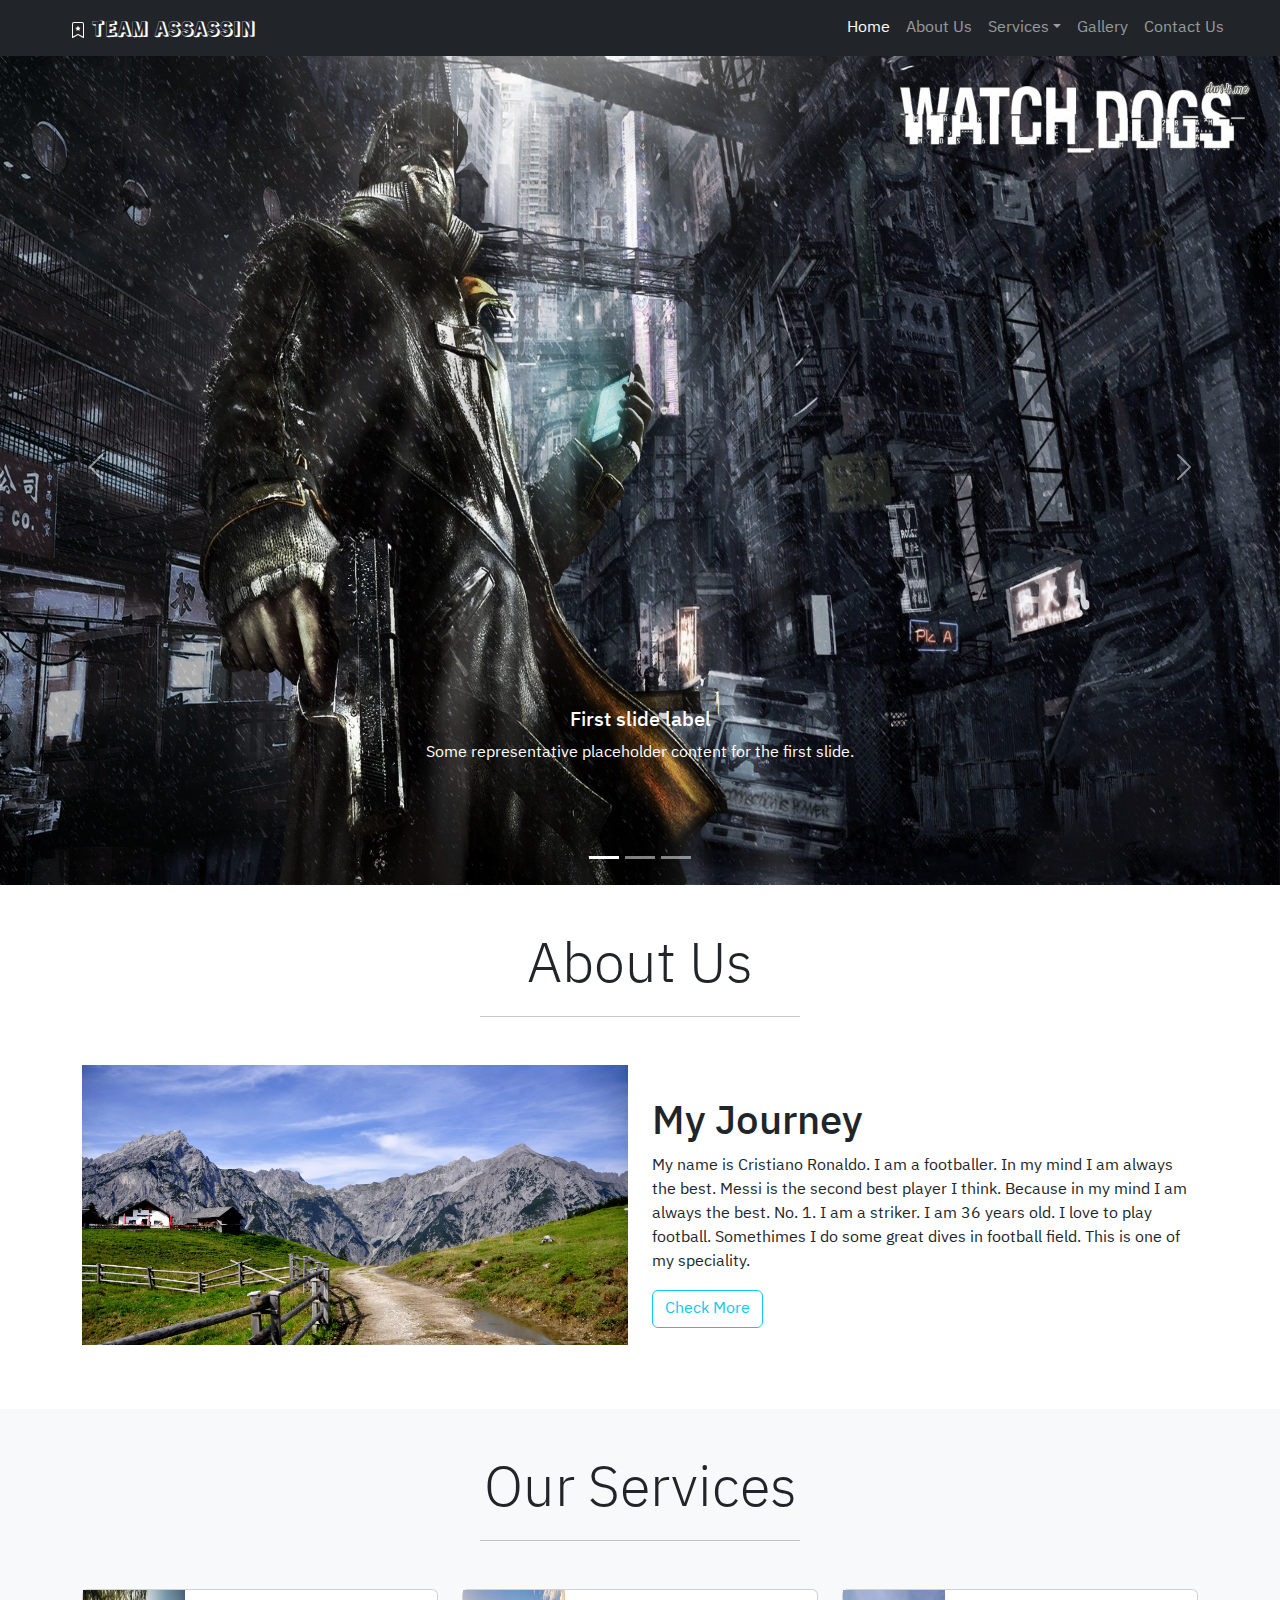
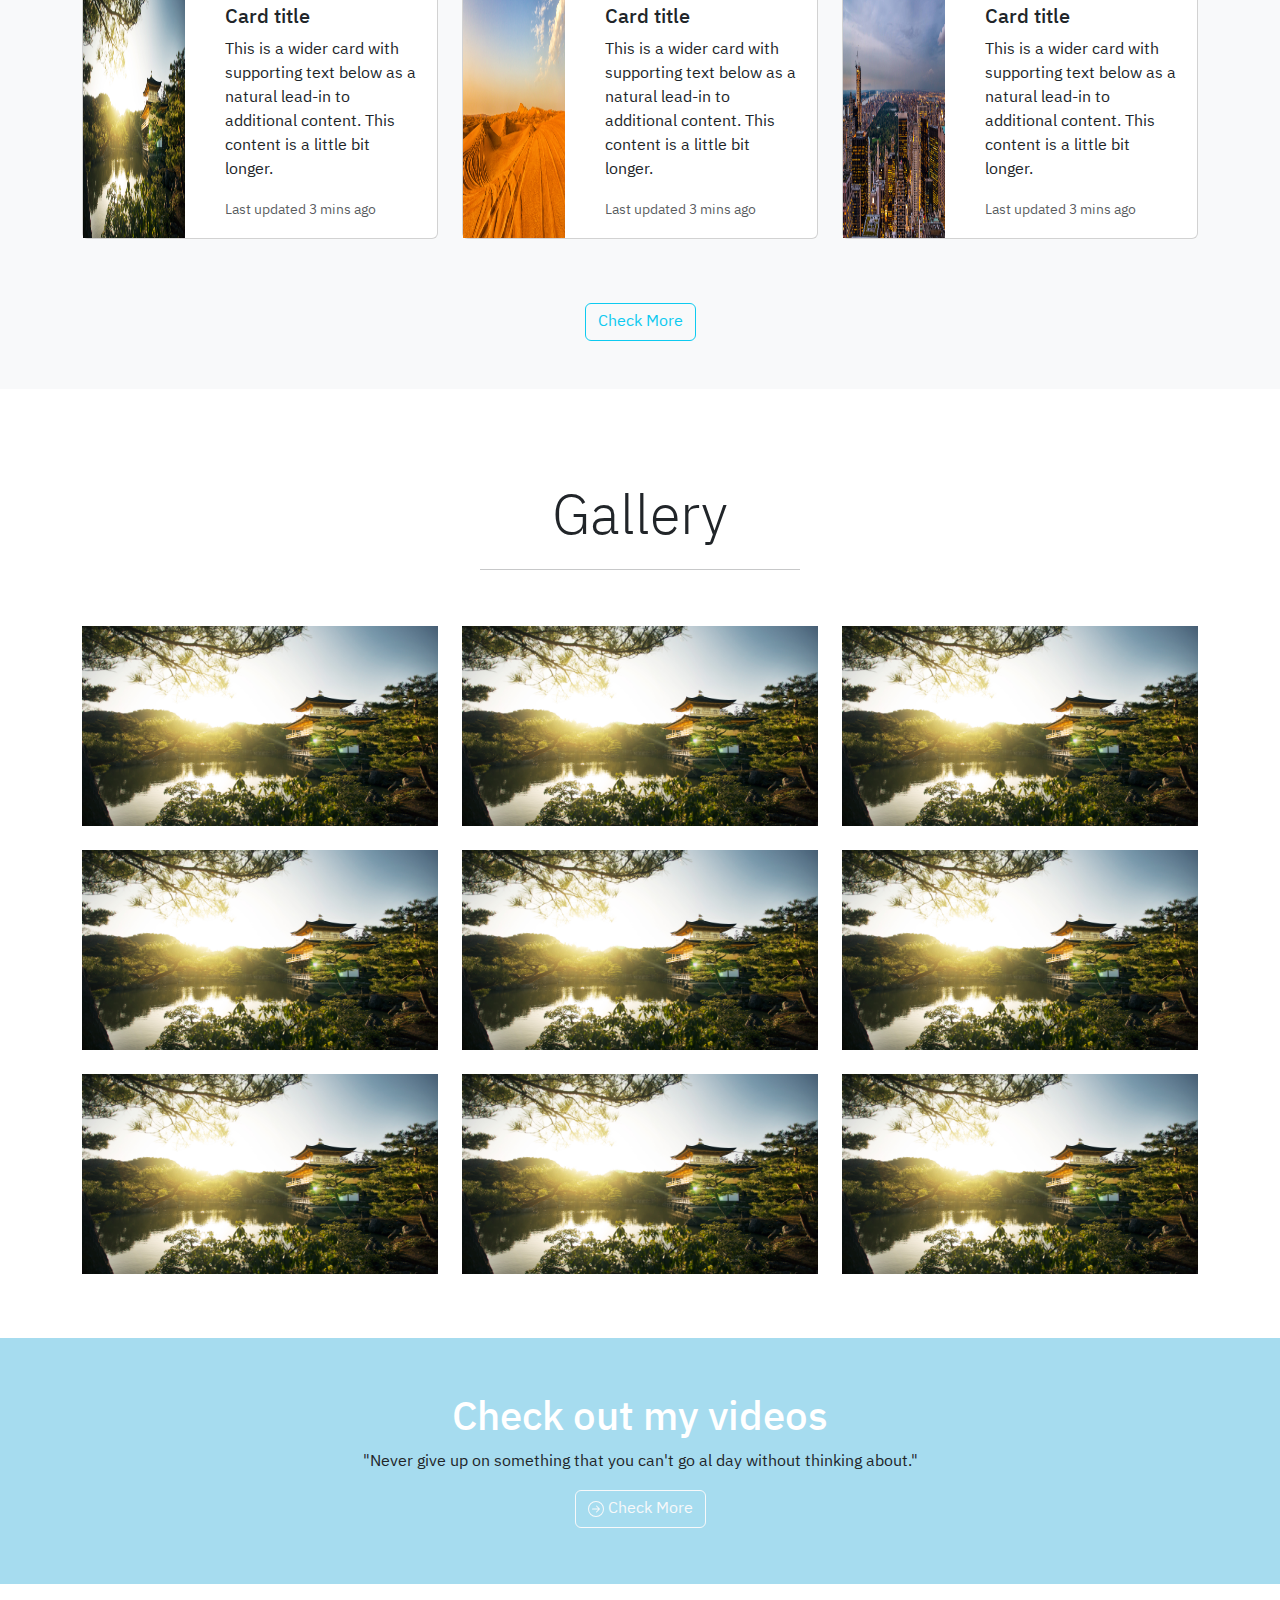
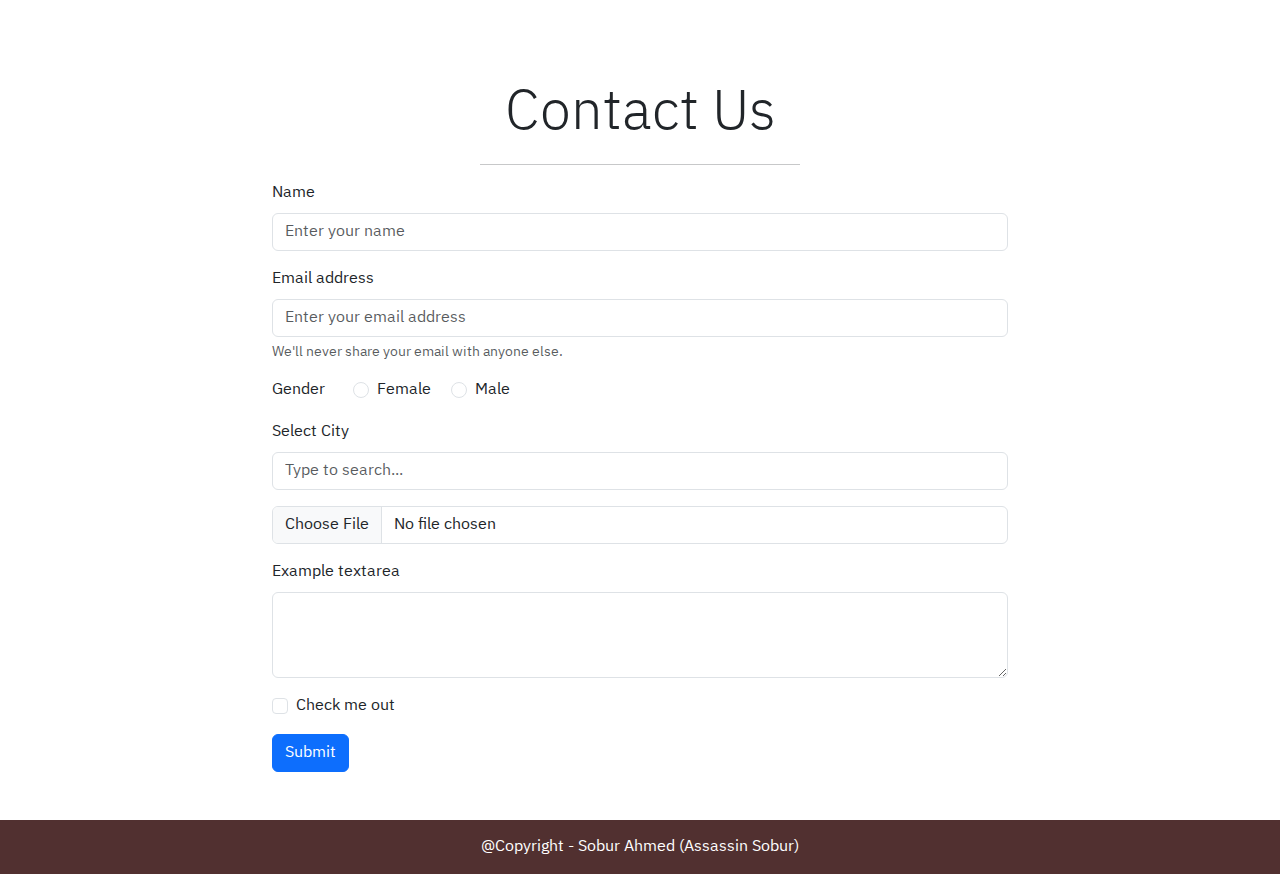
<file: index.html>
<!DOCTYPE html>
<html lang="en">
<head>
    <!-- Required Meta Tags -->
    <meta charset="UTF-8">
    <meta http-equiv="X-UA-Compatible" content="IE=edge">
    <meta name="viewport" content="width=device-width, initial-scale=1.0">
    <title>Document</title>
    <!-- Call Bootstrap 5 CSS -->
    <link href="https://cdn.jsdelivr.net/npm/bootstrap@5.0.2/dist/css/bootstrap.min.css" rel="stylesheet">

    <!-- Fonts -->
    <link rel="preconnect" href="https://fonts.googleapis.com">
    <link rel="preconnect" href="https://fonts.gstatic.com" crossorigin>
    <link href="https://fonts.googleapis.com/css2?family=Rampart+One&display=swap" rel="stylesheet">

    <link rel="preconnect" href="https://fonts.googleapis.com">
    <link rel="preconnect" href="https://fonts.gstatic.com" crossorigin>
    <link href="https://fonts.googleapis.com/css2?family=IBM+Plex+Sans+Thai&display=swap" rel="stylesheet">

    <!-- Call External CSS -->
    <link rel="stylesheet" href="style.css">
</head>
<body>
    <!-- Website Menu/Navbar -->
    <nav class="navbar navbar-dark bg-dark navbar-expand-lg fixed-top">
            <a href="#" class="navbar-brand" style="padding-left: 70px;"><svg xmlns="http://www.w3.org/2000/svg" width="16" height="16" fill="currentColor" class="bi bi-bookmark-star" viewBox="0 0 16 16">
              <path d="M7.84 4.1a.178.178 0 0 1 .32 0l.634 1.285a.178.178 0 0 0 .134.098l1.42.206c.145.021.204.2.098.303L9.42 6.993a.178.178 0 0 0-.051.158l.242 1.414a.178.178 0 0 1-.258.187l-1.27-.668a.178.178 0 0 0-.165 0l-1.27.668a.178.178 0 0 1-.257-.187l.242-1.414a.178.178 0 0 0-.05-.158l-1.03-1.001a.178.178 0 0 1 .098-.303l1.42-.206a.178.178 0 0 0 .134-.098L7.84 4.1z"/>
              <path d="M2 2a2 2 0 0 1 2-2h8a2 2 0 0 1 2 2v13.5a.5.5 0 0 1-.777.416L8 13.101l-5.223 2.815A.5.5 0 0 1 2 15.5V2zm2-1a1 1 0 0 0-1 1v12.566l4.723-2.482a.5.5 0 0 1 .554 0L13 14.566V2a1 1 0 0 0-1-1H4z"/>
            </svg> TEAM ASSASSIN</a>
            <button type="button" class="navbar-toggler me-3" data-bs-target="#myNavbar" data-bs-toggle="collapse">
                <span class="navbar-toggler-icon"></span>
            </button>
            <div class="collapse navbar-collapse" id="myNavbar">
                <ul class="navbar-nav ms-auto me-5">
                    <li class="nav-item ms-3 ms-lg-0">
                        <a href="index.html" class="nav-link active">Home</a>
                    </li>
                    
                    <li class="nav-item ms-3 ms-lg-0">
                        <a href="about.html" class="nav-link">About Us</a>
                    </li>
                    <li class="nav-item ms-3 ms-lg-0 dropdown">
                        <a href="#" class="nav-link dropdown-toggle" data-bs-toggle="dropdown">Services</a>
                        <div class="dropdown-menu mt-2">
                            <a href="#" class="dropdown-item">Games</a>
                            <a href="#" class="dropdown-item">Songs</a>
                            <a href="#" class="dropdown-item">Movies</a>
                            <a href="#" class="dropdown-item">Coding</a>
                        </div>
                    </li>
                    <li class="nav-item ms-3 ms-lg-0">
                        <a href="gallery.html" class="nav-link text-capitalize">Gallery</a>
                    </li>
                    <li class="nav-item ms-3 ms-lg-0">
                        <a href="contact.html" class="nav-link">Contact Us</a>
                    </li>
                </ul>
            </div>
    </nav>
    <!-- Carousel -->
    <header class="mt-5">
        <div id="carouselExampleCaptions" class="carousel slide" data-bs-ride="carousel">
            <div class="carousel-indicators">
              <button type="button" data-bs-target="#carouselExampleCaptions" data-bs-slide-to="0" class="active" aria-current="true" aria-label="Slide 1"></button>
              <button type="button" data-bs-target="#carouselExampleCaptions" data-bs-slide-to="1" aria-label="Slide 2"></button>
              <button type="button" data-bs-target="#carouselExampleCaptions" data-bs-slide-to="2" aria-label="Slide 3"></button>
            </div>
            <div class="carousel-inner"><!-- Carousel Inner -->
              <div class="carousel-item active" data-bs-interval="2000">
                <img src="images/carousel1.jpg" class="d-block w-100" alt="...">
                <div class="carousel-caption d-md-block">
                  <h5>First slide label</h5>
                  <p>Some representative placeholder content for the first slide.</p>
                </div>
              </div>
              <div class="carousel-item" data-bs-interval="2000">
                <img src="images/carousel2.jpg" class="d-block w-100" alt="...">
                <div class="carousel-caption d-md-block">
                  <h5>Second slide label</h5>
                  <p>Some representative placeholder content for the second slide.</p>
                </div>
              </div>
              <div class="carousel-item" data-bs-interval="2000">
                <img src="images/carousel3.jpg" class="d-block w-100" alt="...">
                <div class="carousel-caption d-md-block">
                  <h5>Third slide label</h5>
                  <p>Some representative placeholder content for the third slide.</p>
                </div>
              </div>
            </div>
            <!-- Carousel Control -->
            <button class="carousel-control-prev" type="button" data-bs-target="#carouselExampleCaptions" data-bs-slide="prev">
              <span class="carousel-control-prev-icon" aria-hidden="true"></span>
              <span class="visually-hidden">Previous</span>
            </button>
            <button class="carousel-control-next" type="button" data-bs-target="#carouselExampleCaptions" data-bs-slide="next">
              <span class="carousel-control-next-icon" aria-hidden="true"></span>
              <span class="visually-hidden">Next</span>
            </button>
          </div>
    </header>
    <!-- About Us Section Start -->

    <section class="main_heading my-5">
      <div class="text-center">
        <h1 class="display-4">About Us</h1>
        <hr class="w-25 mx-auto"/>
      </div>

      <div class="container">
        <div class="row my-5">
          <div class="col-lg-6 col-md-6 col-12 col-xxl-6">
            <figure>
              <img src="images/nature-1.jpg" class="img-fluid about-image" alt="About Image 1">
            </figure>
          </div>

          <div class="col-lg-6 col-md-6 col-12 col-xxl-6 d-flex justify-content-center align-items-start flex-column">
            <h1>My Journey</h1>
            <p>My name is Cristiano Ronaldo. I am a footballer. In my mind I am always the best. Messi is the second best player I think. Because in my mind I am always the best. No. 1. I am a striker. I am 36 years old. I love to play football. Somethimes I do some great dives in football field. This is one of my speciality.</p>
            <button type="button" class="btn btn-outline-info" title="Who Am I" data-bs-toggle="tooltip" data-bs-placement="right" >Check More</button>
          </div>
        </div>
      </div>
    </section>

    <!-- About Us Section End -->

    <!-- Our Services Start -->

    <section class="main_heading my-5 bg-light pt-5">
      <div class="text-center">
        <h1 class="display-4">Our Services</h1>
        <hr class="w-25 mx-auto"/>
      </div>

      <div class="container services">
        <div class="row my-5">
          <div class="col-md-4 col-10 col-xxl-4 mx-auto">
            <div class="card mb-3" style="max-width: 540px;">
              <div class="row">
                <div class="col-md-4">
                  <img src="images/nature-50.jpg" class="img-fluid" alt="Services Image">
                </div>
                <div class="col-md-8">
                  <div class="card-body">
                    <h5 class="card-title">Card title</h5>
                    <p class="card-text">This is a wider card with supporting text below as a natural lead-in to additional content. This content is a little bit longer.</p>
                    <p class="card-text"><small class="text-muted">Last updated 3 mins ago</small></p>
                  </div>
                </div>
              </div>
            </div>
          </div>

          <div class="col-md-4 col-10 col-xxl-4 mx-auto">
            <div class="card mb-3" style="max-width: 540px;">
              <div class="row">
                <div class="col-md-4">
                  <img src="images/nature-40.jpg" class="img-fluid" alt="Services Image">
                </div>
                <div class="col-md-8">
                  <div class="card-body">
                    <h5 class="card-title">Card title</h5>
                    <p class="card-text">This is a wider card with supporting text below as a natural lead-in to additional content. This content is a little bit longer.</p>
                    <p class="card-text"><small class="text-muted">Last updated 3 mins ago</small></p>
                  </div>
                </div>
              </div>
            </div>
          </div>

          <div class="col-md-4 col-10 col-xxl-4 mx-auto">
            <div class="card mb-3" style="max-width: 540px;">
              <div class="row">
                <div class="col-md-4">
                  <img src="images/nature-60.jpg" class="img-fluid" alt="Services Image">
                </div>
                <div class="col-md-8">
                  <div class="card-body">
                    <h5 class="card-title">Card title</h5>
                    <p class="card-text">This is a wider card with supporting text below as a natural lead-in to additional content. This content is a little bit longer.</p>
                    <p class="card-text"><small class="text-muted">Last updated 3 mins ago</small></p>
                  </div>
                </div>
              </div>
            </div>
          </div>
          <div class="col-xxl-12 text-center my-5">
            <button type="button" class="btn btn-outline-info" title="Who Am I" data-bs-toggle="tooltip" data-bs-placement="right" >Check More</button>
          </div>
        </div>
      </div>
    </section>

    <!-- Gallery Start -->

    <section class="main_heading my-5 pt-5">
      <div class="text-center">
        <h1 class="display-4">Gallery</h1>
        <hr class="w-25 mx-auto"/>
      </div>

      <div class="container">
        <div class="row gy-2 my-5">
          <div class="col-md-4 col-10 col-xxl-4 mx-auto">
            <figure>
              <img src="images/nature-50.jpg" alt="gallery image 1" class="img-fluid">
            </figure>
          </div>
          <div class="col-md-4 col-10 col-xxl-4 mx-auto">
            <figure>
              <img src="images/nature-50.jpg" alt="gallery image 1" class="img-fluid">
            </figure>
          </div>
          <div class="col-md-4 col-10 col-xxl-4 mx-auto">
            <figure>
              <img src="images/nature-50.jpg" alt="gallery image 1" class="img-fluid">
            </figure>
          </div>
          <div class="col-md-4 col-10 col-xxl-4 mx-auto">
            <figure>
              <img src="images/nature-50.jpg" alt="gallery image 1" class="img-fluid">
            </figure>
          </div>
          <div class="col-md-4 col-10 col-xxl-4 mx-auto">
            <figure>
              <img src="images/nature-50.jpg" alt="gallery image 1" class="img-fluid">
            </figure>
          </div>
          <div class="col-md-4 col-10 col-xxl-4 mx-auto">
            <figure>
              <img src="images/nature-50.jpg" alt="gallery image 1" class="img-fluid">
            </figure>
          </div>
          <div class="col-md-4 col-10 col-xxl-4 mx-auto">
            <figure>
              <img src="images/nature-50.jpg" alt="gallery image 1" class="img-fluid">
            </figure>
          </div>
          <div class="col-md-4 col-10 col-xxl-4 mx-auto">
            <figure>
              <img src="images/nature-50.jpg" alt="gallery image 1" class="img-fluid">
            </figure>
          </div>
          <div class="col-md-4 col-10 col-xxl-4 mx-auto">
            <figure>
              <img src="images/nature-50.jpg" alt="gallery image 1" class="img-fluid">
            </figure>
          </div>
        </div>
      </div>
    </section>

    <!-- Gallery End -->

    <!-- Offers Start -->

    <section class="main_heading my-5 py-2 offer_style">
      <div class="container-fluid">
        <div class="row">
            <div class="col-xxl-12 col-12 py-5 text-center">
              <h1 class="text-white">Check out my videos</h1>
              <p>"Never give up on something that you can't go al day without thinking about."</p>
                <button type="button" class="btn btn-outline-light" data-bs-toggle="modal" data-bs-target="#exampleModal">
                  
                  
                  
                  <svg xmlns="http://www.w3.org/2000/svg" width="16" height="16" fill="currentColor" class="bi bi-arrow-right-circle" viewBox="0 0 16 16">
                  <path fill-rule="evenodd" d="M1 8a7 7 0 1 0 14 0A7 7 0 0 0 1 8zm15 0A8 8 0 1 1 0 8a8 8 0 0 1 16 0zM4.5 7.5a.5.5 0 0 0 0 1h5.793l-2.147 2.146a.5.5 0 0 0 .708.708l3-3a.5.5 0 0 0 0-.708l-3-3a.5.5 0 1 0-.708.708L10.293 7.5H4.5z"/>
                </svg> Check More</button>
            </div>
        </div>
      </div>
    </section>

    <!-- Offers End -->

    <!-- Modal Codes Start -->
      <div class="modal fade" id="exampleModal" tabindex="-1" aria-labelledby="exampleModalLabel" aria-hidden="true">
        <div class="modal-dialog modal-dialog-centered">
          <div class="modal-content">
            <div class="modal-header">
              <h5 class="modal-title" id="exampleModalLabel">My Awesome Videos</h5>
              <button type="button" class="btn-close" data-bs-dismiss="modal" aria-label="Close"></button>
            </div>
            <div class="modal-body">
              <h3>I hope you will like my videos!</h3>
            </div>
            <div class="modal-footer">
              <button type="button" class="btn btn-secondary" data-bs-dismiss="modal">Close</button>
              <a href="https://facebook.com/" target="_blank">
                <button type="button" class="btn btn-primary">Check Now</button>
              </a>
            </div>
          </div>
        </div>
      </div>
    <!-- Modal Codes End -->

    <!-- Contact Us Start -->
    <section class="main_heading my-5 pt-5">
      <div class="text-center">
        <h1 class="display-4">Contact Us</h1>
        <hr class="w-25 mx-auto"/>
      </div>
      <div class="container">
        <div class="row">
          <div class="col-10 col-xxl-8 col-md-8 mx-auto">
            <form>
              <div class="mb-3">
                <label for="exampleInputPassword1" class="form-label">Name</label>
                <input type="text" class="form-control" id="exampleInputText1" placeholder="Enter your name" required>
              </div>
              <div class="mb-3">
                <label for="exampleInputEmail1" class="form-label">Email address</label>
                <input type="email" class="form-control" id="exampleInputEmail1" aria-describedby="emailHelp" placeholder="Enter your email address" required>
                <div id="emailHelp" class="form-text">We'll never share your email with anyone else.</div>
              </div>
              <div class="mb-3">
                <label for="" class="pe-4">Gender</label>
                <div class="form-check form-check-inline">
                  <input class="form-check-input" type="radio" name="inlineRadioOptions" id="inlineRadio1" value="option1">
                  <label class="form-check-label" for="inlineRadio1">Female</label>
                </div>
                <div class="form-check form-check-inline">
                  <input class="form-check-input" type="radio" name="inlineRadioOptions" id="inlineRadio2" value="option2">
                  <label class="form-check-label" for="inlineRadio2">Male</label>
                </div>
              </div>
              <div class="mb-3">
                <label for="exampleDataList" class="form-label">Select City</label>
                <input class="form-control" list="datalistOptions" id="exampleDataList" placeholder="Type to search...">
                <datalist id="datalistOptions">
                  <option value="San Francisco"></option>
                  <option value="New York"></option>
                  <option value="Seattle"></option>
                  <option value="Los Angeles"></option>
                  <option value="Chicago"></option>
                </datalist>
              </div>
              <div class="mb-3">
                <input class="form-control" type="file" id="formFile">
              </div>
              <div class="mb-3">
                <label for="exampleFormControlTextarea1" class="form-label">Example textarea</label>
                <textarea class="form-control" id="exampleFormControlTextarea1" rows="3"></textarea>
              </div>
              <div class="mb-3 form-check">
                <input type="checkbox" class="form-check-input" id="exampleCheck1">
                <label class="form-check-label" for="exampleCheck1">Check me out</label>
              </div>
              <button type="submit" class="btn btn-primary">Submit</button>
            </form>
          </div>
        </div>
      </div>
    </section>

    <!-- Contact Us End -->

    <!-- Footer Start -->

    <footer class="text-center text-white">
      <p>@Copyright - Sobur Ahmed (Assassin Sobur)</p>
    </footer>

    <!-- Footer End -->


    





<!-- Call latest Jquery -->
<script src="https://cdnjs.cloudflare.com/ajax/libs/jquery/3.6.0/jquery.min.js"></script>


<!-- Call bootstrap -->
<script src="https://cdn.jsdelivr.net/npm/@popperjs/core@2.9.2/dist/umd/popper.min.js"></script>
<script src="https://cdn.jsdelivr.net/npm/bootstrap@5.0.2/dist/js/bootstrap.min.js"></script>

<!-- Other JS -->
<script>
  var tooltipTriggerList = [].slice.call(document.querySelectorAll('[data-bs-toggle="tooltip"]'))
  var tooltipList = tooltipTriggerList.map(function (tooltipTriggerEl) {
   return new bootstrap.Tooltip(tooltipTriggerEl)
  })
</script>


</body>
</html>
</file>
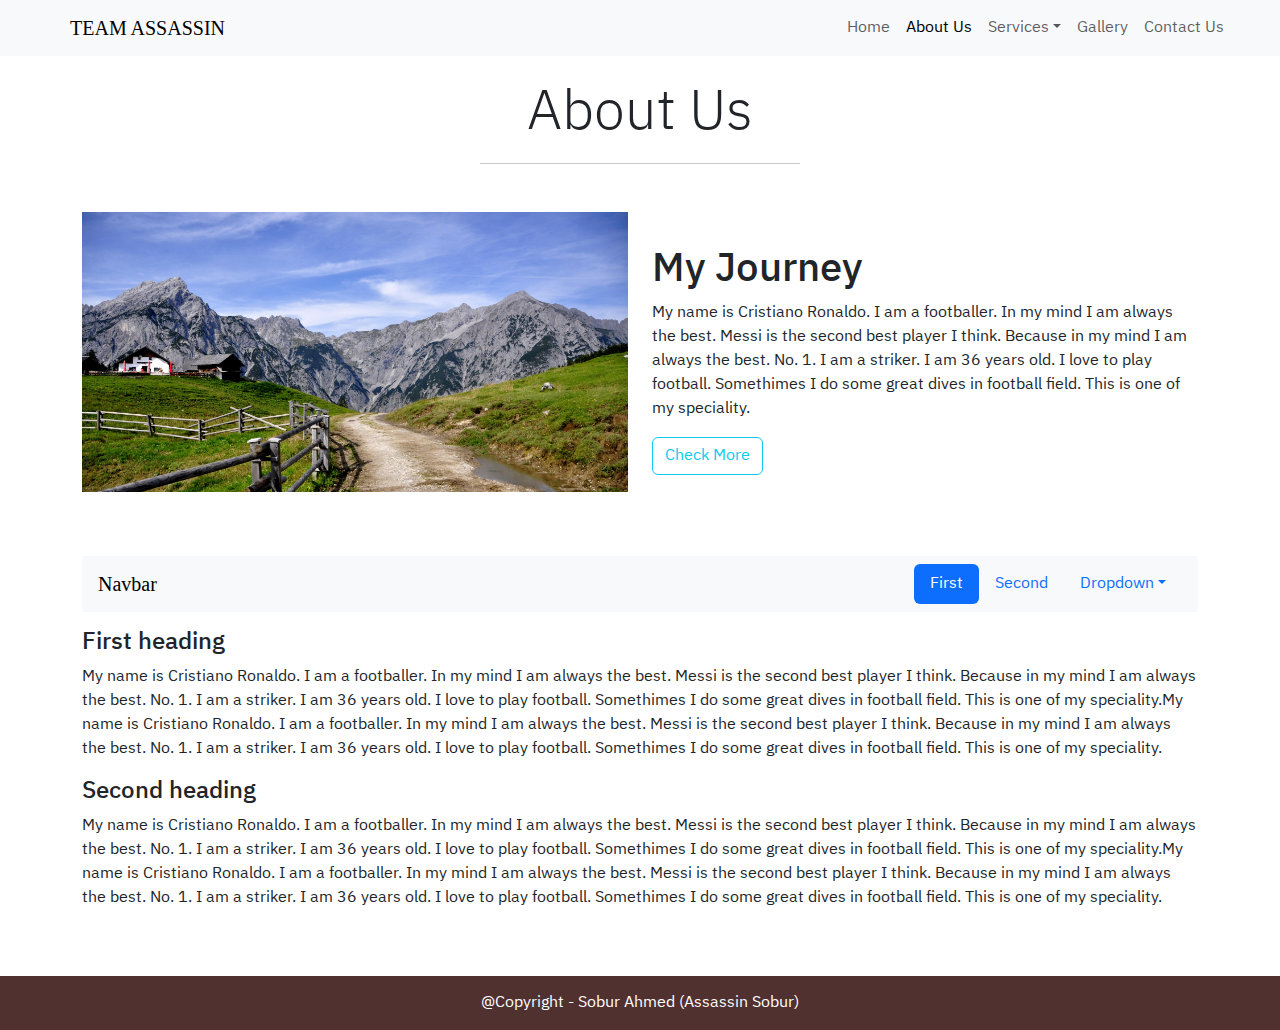
<file: about.html>
<!DOCTYPE html>
<html lang="en">
<head>
    <!-- Required Meta Tags -->
    <meta charset="UTF-8">
    <meta http-equiv="X-UA-Compatible" content="IE=edge">
    <meta name="viewport" content="width=device-width, initial-scale=1.0">
    <title>Document</title>
    <!-- Call Bootstrap 5 CSS -->
    <link href="https://cdn.jsdelivr.net/npm/bootstrap@5.0.2/dist/css/bootstrap.min.css" rel="stylesheet">

    <!-- Fonts -->
    <link rel="preconnect" href="https://fonts.googleapis.com">
    <link rel="preconnect" href="https://fonts.gstatic.com" crossorigin>
    <link href="https://fonts.googleapis.com/css2?family=IBM+Plex+Sans+Thai&display=swap" rel="stylesheet">

    <!-- Call External CSS -->
    <link rel="stylesheet" href="style.css">
</head>
<body>
    <!-- Website Menu/Navbar -->
    <nav class="navbar navbar-light bg-light navbar-expand-lg fixed-top">
            <a href="#" class="navbar-brand" style="padding-left: 70px;">TEAM ASSASSIN</a>
            <button type="button" class="navbar-toggler me-3" data-bs-target="#myNavbar" data-bs-toggle="collapse">
                <span class="navbar-toggler-icon"></span>
            </button>
            <div class="collapse navbar-collapse" id="myNavbar">
                <ul class="navbar-nav ms-auto me-5">
                    <li class="nav-item ms-3 ms-lg-0">
                        <a href="index.html" class="nav-link">Home</a>
                    </li>
                    
                    <li class="nav-item ms-3 ms-lg-0">
                        <a href="about.html" class="nav-link active">About Us</a>
                    </li>
                    <li class="nav-item ms-3 ms-lg-0 dropdown">
                        <a href="#" class="nav-link dropdown-toggle" data-bs-toggle="dropdown">Services</a>
                        <div class="dropdown-menu mt-2">
                            <a href="#" class="dropdown-item">Games</a>
                            <a href="#" class="dropdown-item">Songs</a>
                            <a href="#" class="dropdown-item">Movies</a>
                            <a href="#" class="dropdown-item">Coding</a>
                        </div>
                    </li>
                    <li class="nav-item ms-3 ms-lg-0">
                        <a href="gallery.html" class="nav-link text-capitalize">Gallery</a>
                    </li>
                    <li class="nav-item ms-3 ms-lg-0">
                        <a href="contact.html" class="nav-link">Contact Us</a>
                    </li>
                </ul>
            </div>
    </nav>

    <!-- About Us Section Start -->

    <section class="main_heading" style="margin-top: 80px;">
        <div class="text-center">
          <h1 class="display-4">About Us</h1>
          <hr class="w-25 mx-auto"/>
        </div>
  
        <div class="container">
          <div class="row my-5">
            <div class="col-lg-6 col-md-6 col-12 col-xxl-6">
              <figure>
                <img src="images/nature-1.jpg" class="img-fluid about-image" alt="About Image 1">
              </figure>
            </div>
  
            <div class="col-lg-6 col-md-6 col-12 col-xxl-6 d-flex justify-content-center align-items-start flex-column">
              <h1>My Journey</h1>
              <p>My name is Cristiano Ronaldo. I am a footballer. In my mind I am always the best. Messi is the second best player I think. Because in my mind I am always the best. No. 1. I am a striker. I am 36 years old. I love to play football. Somethimes I do some great dives in football field. This is one of my speciality.</p>
              <button type="button" class="btn btn-outline-info" title="Who Am I" data-bs-toggle="tooltip" data-bs-placement="right" >Check More</button>
            </div>
          </div>
        </div>
      </section>
  
      <!-- About Us Section End -->

      <!-- Scrollspy Start -->
      <div class="container mb-5">
          <div class="row">
              <div id="navbar-example" style="position: relative;">
                <nav id="navbar-example2" class="navbar navbar-light bg-light px-3">
                    <a class="navbar-brand" href="#">Navbar</a>
                    <ul class="nav nav-pills">
                      <li class="nav-item">
                        <a class="nav-link" href="#scrollspyHeading1">First</a>
                      </li>
                      <li class="nav-item">
                        <a class="nav-link" href="#scrollspyHeading2">Second</a>
                      </li>
                      <li class="nav-item dropdown">
                        <a class="nav-link dropdown-toggle" data-bs-toggle="dropdown" href="#" role="button" aria-expanded="false">Dropdown</a>
                        <ul class="dropdown-menu">
                          <li><a class="dropdown-item" href="#scrollspyHeading3">Third</a></li>
                          <li><a class="dropdown-item" href="#scrollspyHeading4">Fourth</a></li>
                          <li><hr class="dropdown-divider"></li>
                          <li><a class="dropdown-item" href="#scrollspyHeading5">Fifth</a></li>
                        </ul>
                      </li>
                    </ul>
                  </nav>
                  <div data-bs-spy="scroll" data-bs-target="#navbar-example2" data-bs-offset="0" class="scrollspy-example mt-3" style="height: 300px; overflow-y: scroll;" tabindex="0">
                    <h4 id="scrollspyHeading1">First heading</h4>
                    <p>My name is Cristiano Ronaldo. I am a footballer. In my mind I am always the best. Messi is the second best player I think. Because in my mind I am always the best. No. 1. I am a striker. I am 36 years old. I love to play football. Somethimes I do some great dives in football field. This is one of my speciality.My name is Cristiano Ronaldo. I am a footballer. In my mind I am always the best. Messi is the second best player I think. Because in my mind I am always the best. No. 1. I am a striker. I am 36 years old. I love to play football. Somethimes I do some great dives in football field. This is one of my speciality.</p>
                    <h4 id="scrollspyHeading2">Second heading</h4>
                    <p>My name is Cristiano Ronaldo. I am a footballer. In my mind I am always the best. Messi is the second best player I think. Because in my mind I am always the best. No. 1. I am a striker. I am 36 years old. I love to play football. Somethimes I do some great dives in football field. This is one of my speciality.My name is Cristiano Ronaldo. I am a footballer. In my mind I am always the best. Messi is the second best player I think. Because in my mind I am always the best. No. 1. I am a striker. I am 36 years old. I love to play football. Somethimes I do some great dives in football field. This is one of my speciality.</p>
                    <h4 id="scrollspyHeading3">Third heading</h4>
                    <p>My name is Cristiano Ronaldo. I am a footballer. In my mind I am always the best. Messi is the second best player I think. Because in my mind I am always the best. No. 1. I am a striker. I am 36 years old. I love to play football. Somethimes I do some great dives in football field. This is one of my speciality.My name is Cristiano Ronaldo. I am a footballer. In my mind I am always the best. Messi is the second best player I think. Because in my mind I am always the best. No. 1. I am a striker. I am 36 years old. I love to play football. Somethimes I do some great dives in football field. This is one of my speciality.</p>
                    <h4 id="scrollspyHeading4">Fourth heading</h4>
                    <p>My name is Cristiano Ronaldo. I am a footballer. In my mind I am always the best. Messi is the second best player I think. Because in my mind I am always the best. No. 1. I am a striker. I am 36 years old. I love to play football. Somethimes I do some great dives in football field. This is one of my speciality.My name is Cristiano Ronaldo. I am a footballer. In my mind I am always the best. Messi is the second best player I think. Because in my mind I am always the best. No. 1. I am a striker. I am 36 years old. I love to play football. Somethimes I do some great dives in football field. This is one of my speciality.</p>
                    <h4 id="scrollspyHeading5">Fifth heading</h4>
                    <p>My name is Cristiano Ronaldo. I am a footballer. In my mind I am always the best. Messi is the second best player I think. Because in my mind I am always the best. No. 1. I am a striker. I am 36 years old. I love to play football. Somethimes I do some great dives in football field. This is one of my speciality.My name is Cristiano Ronaldo. I am a footballer. In my mind I am always the best. Messi is the second best player I think. Because in my mind I am always the best. No. 1. I am a striker. I am 36 years old. I love to play football. Somethimes I do some great dives in football field. This is one of my speciality.</p>
                  </div>
              </div>
          </div>
      </div>

      <!-- Scrollspy End -->

    <!-- Footer Start -->

    <footer class="text-center text-white">
        <p>@Copyright - Sobur Ahmed (Assassin Sobur)</p>
      </footer>
  
      <!-- Footer End -->
  
  
      
  
  
  
  
  
  <!-- Call latest Jquery -->
  <script src="https://cdnjs.cloudflare.com/ajax/libs/jquery/3.6.0/jquery.min.js"></script>
  
  
  <!-- Call bootstrap -->
  <script src="https://cdn.jsdelivr.net/npm/@popperjs/core@2.9.2/dist/umd/popper.min.js"></script>
  <script src="https://cdn.jsdelivr.net/npm/bootstrap@5.0.2/dist/js/bootstrap.min.js"></script>
  
  <!-- Other JS -->
  <script>
    var tooltipTriggerList = [].slice.call(document.querySelectorAll('[data-bs-toggle="tooltip"]'))
    var tooltipList = tooltipTriggerList.map(function (tooltipTriggerEl) {
     return new bootstrap.Tooltip(tooltipTriggerEl)
    })

    var scrollSpy = new bootstrap.ScrollSpy(document.body, {
     target: '#navbar-example'
    })
  </script>
  
  
  </body>
  </html>
</file>
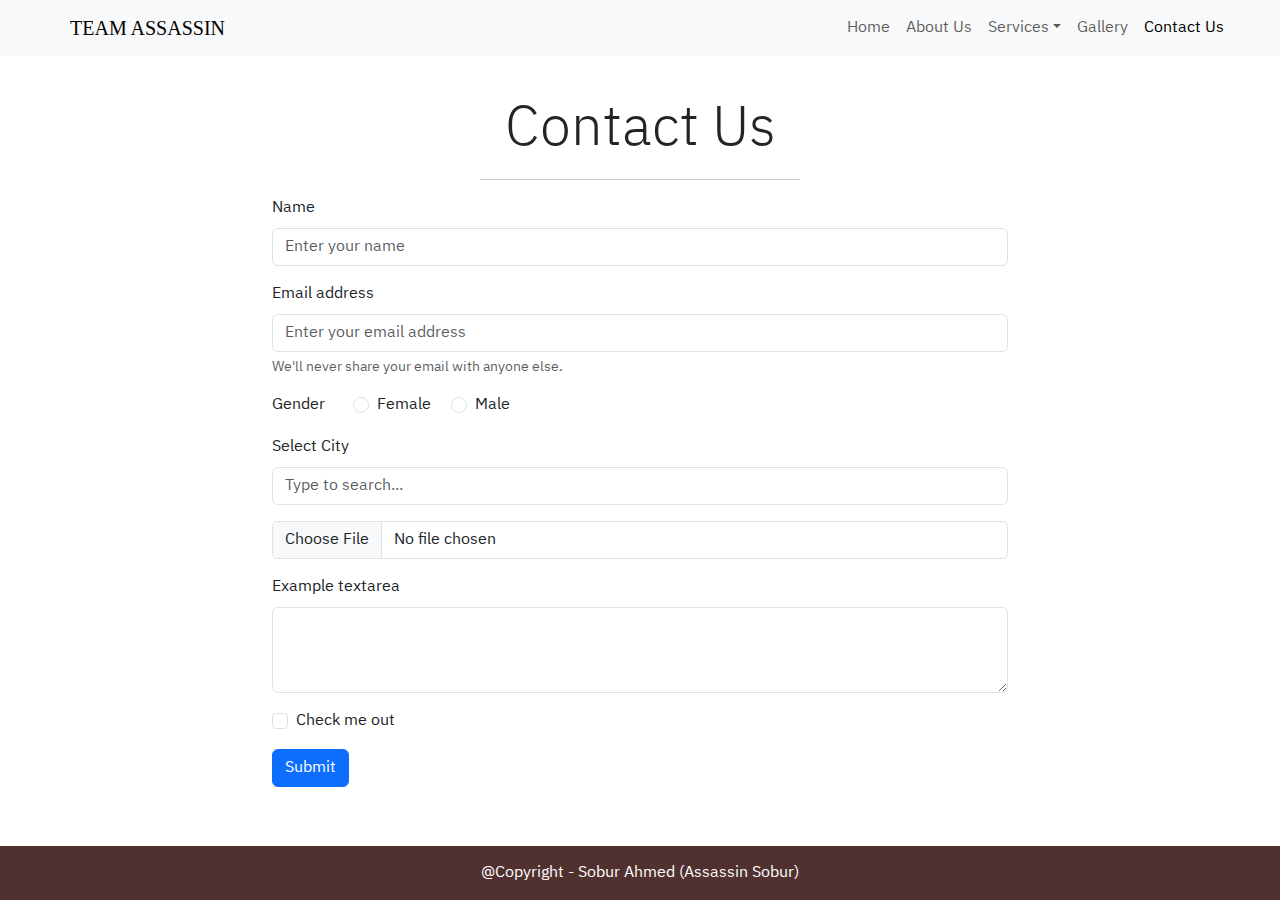
<file: contact.html>
<!DOCTYPE html>
<html lang="en">
<head>
    <!-- Required Meta Tags -->
    <meta charset="UTF-8">
    <meta http-equiv="X-UA-Compatible" content="IE=edge">
    <meta name="viewport" content="width=device-width, initial-scale=1.0">
    <title>Document</title>
    <!-- Call Bootstrap 5 CSS -->
    <link href="https://cdn.jsdelivr.net/npm/bootstrap@5.0.2/dist/css/bootstrap.min.css" rel="stylesheet">

    <!-- Fonts -->
    <link rel="preconnect" href="https://fonts.googleapis.com">
    <link rel="preconnect" href="https://fonts.gstatic.com" crossorigin>
    <link href="https://fonts.googleapis.com/css2?family=IBM+Plex+Sans+Thai&display=swap" rel="stylesheet">

    <!-- Call External CSS -->
    <link rel="stylesheet" href="style.css">
</head>
<body>
    <!-- Website Menu/Navbar -->
    <nav class="navbar navbar-light bg-light navbar-expand-lg fixed-top">
            <a href="#" class="navbar-brand" style="padding-left: 70px;">TEAM ASSASSIN</a>
            <button type="button" class="navbar-toggler me-3" data-bs-target="#myNavbar" data-bs-toggle="collapse">
                <span class="navbar-toggler-icon"></span>
            </button>
            <div class="collapse navbar-collapse" id="myNavbar">
                <ul class="navbar-nav ms-auto me-5">
                    <li class="nav-item ms-3 ms-lg-0">
                        <a href="index.html" class="nav-link">Home</a>
                    </li>
                    
                    <li class="nav-item ms-3 ms-lg-0">
                        <a href="about.html" class="nav-link">About Us</a>
                    </li>
                    <li class="nav-item ms-3 ms-lg-0 dropdown">
                        <a href="#" class="nav-link dropdown-toggle" data-bs-toggle="dropdown">Services</a>
                        <div class="dropdown-menu mt-2">
                            <a href="#" class="dropdown-item">Games</a>
                            <a href="#" class="dropdown-item">Songs</a>
                            <a href="#" class="dropdown-item">Movies</a>
                            <a href="#" class="dropdown-item">Coding</a>
                        </div>
                    </li>
                    <li class="nav-item ms-3 ms-lg-0">
                        <a href="gallery.html" class="nav-link text-capitalize">Gallery</a>
                    </li>
                    <li class="nav-item ms-3 ms-lg-0">
                        <a href="contact.html" class="nav-link active">Contact Us</a>
                    </li>
                </ul>
            </div>
    </nav>

    <!-- Contact Us Start -->
    <section class="main_heading my-5 pt-5">
        <div class="text-center">
          <h1 class="display-4">Contact Us</h1>
          <hr class="w-25 mx-auto"/>
        </div>
        <div class="container">
          <div class="row">
            <div class="col-10 col-xxl-8 col-md-8 mx-auto">
              <form>
                <div class="mb-3">
                  <label for="exampleInputPassword1" class="form-label">Name</label>
                  <input type="text" class="form-control" id="exampleInputText1" placeholder="Enter your name">
                </div>
                <div class="mb-3">
                  <label for="exampleInputEmail1" class="form-label">Email address</label>
                  <input type="email" class="form-control" id="exampleInputEmail1" aria-describedby="emailHelp" placeholder="Enter your email address">
                  <div id="emailHelp" class="form-text">We'll never share your email with anyone else.</div>
                </div>
                <div class="mb-3">
                  <label for="" class="pe-4">Gender</label>
                  <div class="form-check form-check-inline">
                    <input class="form-check-input" type="radio" name="inlineRadioOptions" id="inlineRadio1" value="option1">
                    <label class="form-check-label" for="inlineRadio1">Female</label>
                  </div>
                  <div class="form-check form-check-inline">
                    <input class="form-check-input" type="radio" name="inlineRadioOptions" id="inlineRadio2" value="option2">
                    <label class="form-check-label" for="inlineRadio2">Male</label>
                  </div>
                </div>
                <div class="mb-3">
                  <label for="exampleDataList" class="form-label">Select City</label>
                  <input class="form-control" list="datalistOptions" id="exampleDataList" placeholder="Type to search...">
                  <datalist id="datalistOptions">
                    <option value="San Francisco"></option>
                    <option value="New York"></option>
                    <option value="Seattle"></option>
                    <option value="Los Angeles"></option>
                    <option value="Chicago"></option>
                  </datalist>
                </div>
                <div class="mb-3">
                  <input class="form-control" type="file" id="formFile">
                </div>
                <div class="mb-3">
                  <label for="exampleFormControlTextarea1" class="form-label">Example textarea</label>
                  <textarea class="form-control" id="exampleFormControlTextarea1" rows="3"></textarea>
                </div>
                <div class="mb-3 form-check">
                  <input type="checkbox" class="form-check-input" id="exampleCheck1">
                  <label class="form-check-label" for="exampleCheck1">Check me out</label>
                </div>
                <button type="submit" class="btn btn-primary">Submit</button>
              </form>
            </div>
          </div>
        </div>
      </section>
  
      <!-- Contact Us End -->

    <!-- Footer Start -->

    <footer class="text-center text-white fixed-bottom">
        <p>@Copyright - Sobur Ahmed (Assassin Sobur)</p>
    </footer>
  
      <!-- Footer End -->
  
  
      
  
  
  
  
  
  <!-- Call latest Jquery -->
  <script src="https://cdnjs.cloudflare.com/ajax/libs/jquery/3.6.0/jquery.min.js"></script>
  
  
  <!-- Call bootstrap -->
  <script src="https://cdn.jsdelivr.net/npm/@popperjs/core@2.9.2/dist/umd/popper.min.js"></script>
  <script src="https://cdn.jsdelivr.net/npm/bootstrap@5.0.2/dist/js/bootstrap.min.js"></script>
  
  <!-- Other JS -->
  <script>
    var tooltipTriggerList = [].slice.call(document.querySelectorAll('[data-bs-toggle="tooltip"]'))
    var tooltipList = tooltipTriggerList.map(function (tooltipTriggerEl) {
     return new bootstrap.Tooltip(tooltipTriggerEl)
    })
  </script>
  
  
  </body>
  </html>
</file>
<file: style.css>
*{
    margin:0;
    padding: 0;
    box-sizing: border-box;
    font-family: 'IBM Plex Sans Thai', sans-serif;
}
nav .navbar-brand{
    font-family: 'Rampart One', cursive;
}
.carousel-item img{
    width: 100%;
    height: 93vh;
}
.carousel-caption {
    position: absolute;
    right: 15%;
    bottom: 5.25rem;
    left: 15%;
    padding-top: 1.25rem;
    padding-bottom: 1.25rem;
    color: #fff;
    text-align: center;
}
.about-image{
    min-width: 100%;
    max-height: 280px;
}
.services img{
    width: 100%;
    height: 100%;
}
.offer_style{
    background-color:#a6dcef;
}
footer p{
    background-color: #513030;
    padding: 15px;
    margin-bottom: 0px;
    font-size: 16px;
}









/* Responsive CSS Code */
/* // X-Small devices (portrait phones, less than 576px) */
/* // No media query for `xs` since this is the default in Bootstrap */

/* // Small devices (landscape phones, 576px and up) */
@media (min-width: 576px) {
 
 }

/* // Medium devices (tablets, 768px and up) */
@media (min-width: 768px) {
 
 }

/* // Large devices (desktops, 992px and up) */
@media (min-width: 992px) {
    
}

/* // X-Large devices (large desktops, 1200px and up) */
@media (min-width: 1200px) {
  
}

/* // XX-Large devices (larger desktops, 1400px and up) */ @media (min-width: 1400px) { }
</file>
